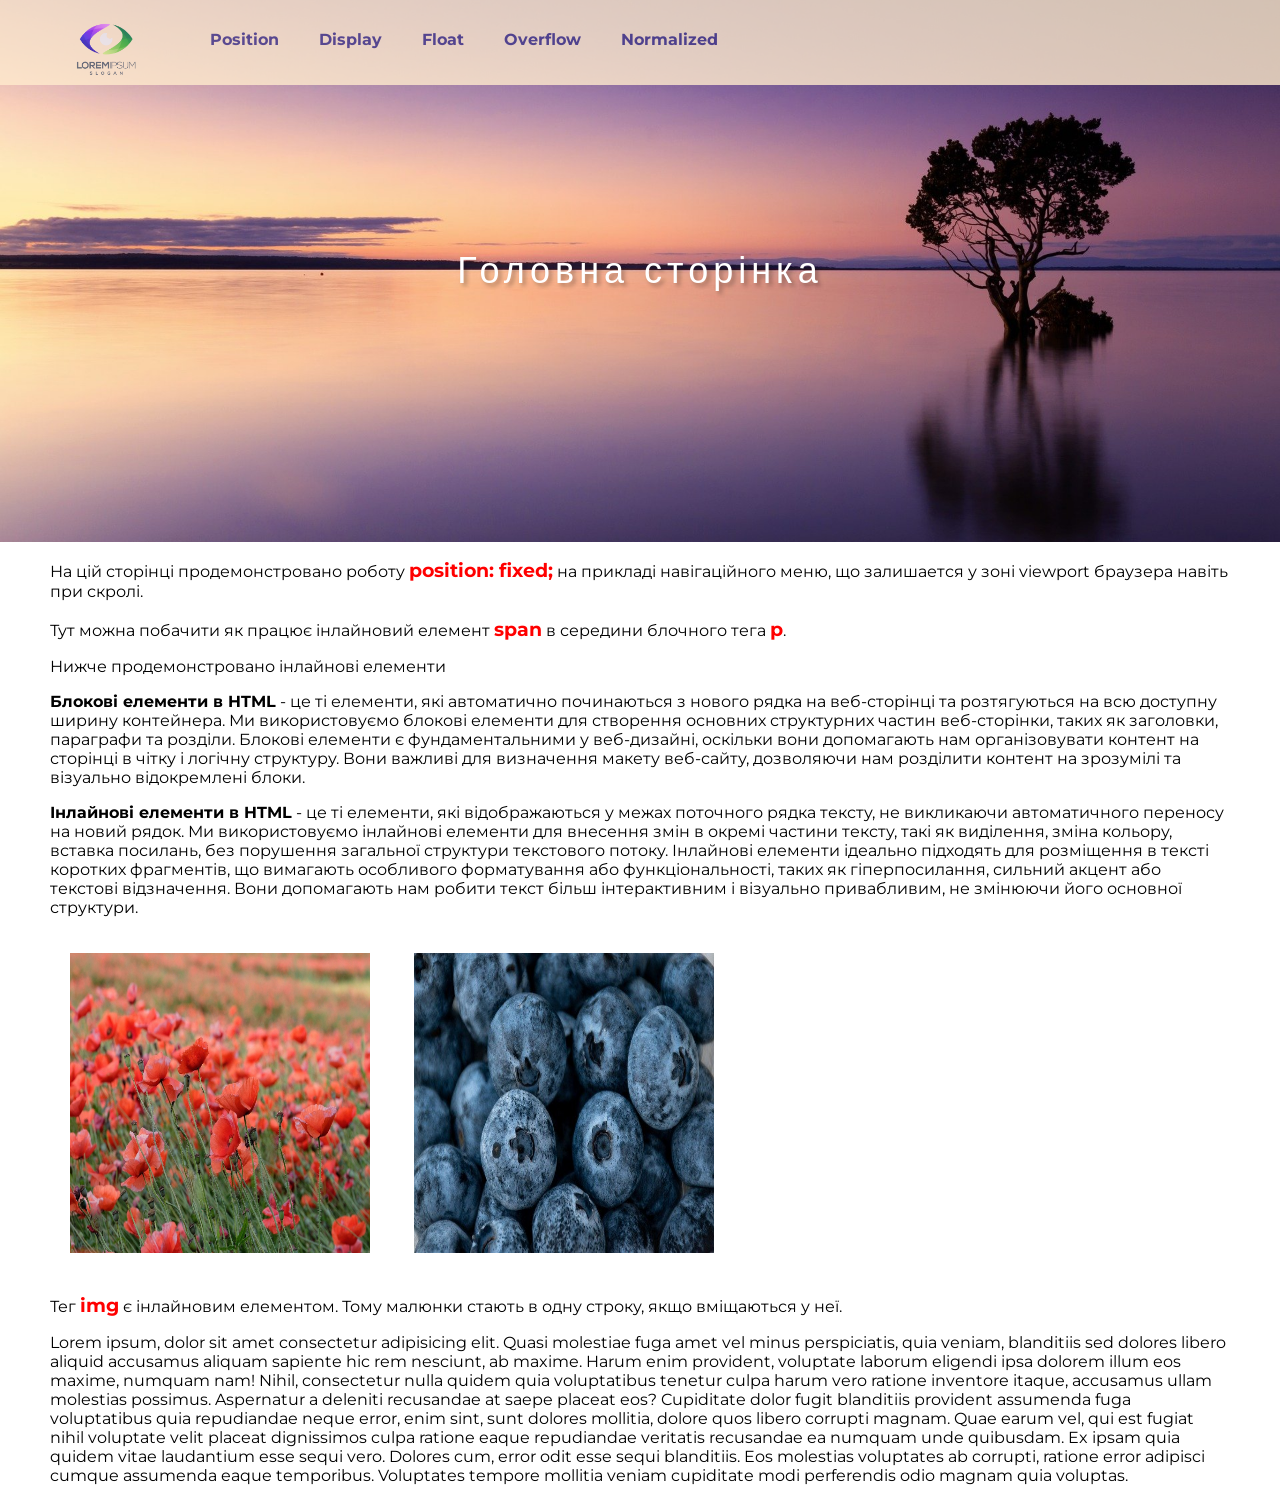
<file: index.html>
<!DOCTYPE html>
<html lang="en">

<head>
    <meta charset="UTF-8">
    <meta name="viewport" content="width=device-width, initial-scale=1.0">

    <link rel="preconnect" href="https://fonts.googleapis.com">
    <link rel="preconnect" href="https://fonts.gstatic.com" crossorigin>
    <link
        href="https://fonts.googleapis.com/css2?family=Montserrat:ital,wght@0,100..900;1,100..900&family=Poppins:ital,wght@0,100;0,200;0,300;0,400;0,500;0,600;0,700;0,800;0,900;1,100;1,200;1,300;1,400;1,500;1,600;1,700;1,800;1,900&family=Roboto:ital,wght@0,100;0,300;0,400;0,500;0,700;0,900;1,100;1,300;1,400;1,500;1,700;1,900&display=swap"
        rel="stylesheet">
    <!-- <link rel="stylesheet" href="./css/reset.css"> -->
    <link rel="stylesheet" href="./css/index.css">
    <title>homework-7</title>
</head>

<body>
    <header class="container fixed-container">
        <div class="flex-container container">
            <a href="./index.html"><img src="./images/logo.png" class="logo-img" alt="logo"></a>
            <nav class="header-nav">
                <ul class="navbar">
                    <li class="navbar-item"><a href="./pages/position-page.html" class="navbar-link"
                            target="_blank">Position</a></li>
                    <li class="navbar-item"><a href="./pages/index-display.html" class="navbar-link"
                            target="_blank">Display</a></li>
                    <li class="navbar-item"><a href="./pages/float-page.html" class="navbar-link"
                            target="_blank">Float</a></li>
                    <li class="navbar-item"><a href="./pages/overflow-page.html" class="navbar-link"
                            target="_blank">Overflow</a></li>
                    <li class="navbar-item"><a href="./pages/normal-page.html" class="navbar-link"
                            target="_blank">Normalized</a></li>
                </ul>
            </nav>
        </div>
    </header>
    <section class="intro-block">
        <h1 class="intro-heading">Головна сторінка</h1>
    </section>
    <section class="container">
        <p>На цій сторінці продемонстровано роботу <span class="marked-text">position: fixed;</span> на прикладі
            навігаційного меню, що залишается у зоні viewport браузера навіть при скролі.</p>
        <p>Тут можна побачити як працює інлайновий елемент <span class="marked-text">span</span> в середини блочного
            тега <span class="marked-text">р</span>.</p>
        <p>Нижче продемонстровано інлайнові елементи </p>
        <p><strong>Блокові елементи в HTML</strong> - це ті елементи, які автоматично починаються з нового рядка на
            веб-сторінці
            та розтягуються на всю доступну ширину контейнера. Ми використовуємо блокові елементи для створення основних
            структурних частин веб-сторінки, таких як заголовки, параграфи та розділи.
            Блокові елементи є фундаментальними у веб-дизайні, оскільки вони допомагають нам організовувати контент на
            сторінці в чітку і логічну структуру. Вони важливі для визначення макету веб-сайту, дозволяючи нам розділити
            контент на зрозумілі та візуально відокремлені блоки.</p>
        <p><strong>Інлайнові елементи в HTML</strong> - це ті елементи, які відображаються у межах поточного рядка
            тексту, не
            викликаючи автоматичного переносу на новий рядок. Ми використовуємо інлайнові елементи для внесення змін в
            окремі частини тексту, такі як виділення, зміна кольору, вставка посилань, без порушення загальної структури
            текстового потоку.
            Інлайнові елементи ідеально підходять для розміщення в тексті коротких фрагментів, що вимагають особливого
            форматування або функціональності, таких як гіперпосилання, сильний акцент або текстові відзначення. Вони
            допомагають нам робити текст більш інтерактивним і візуально привабливим, не змінюючи його основної
            структури.</p>
        <img class="small-img" src="./images/10.jpg" alt="red flowers">
        <img class="small-img" src="./images/blueberries.jpg" alt="blueberries">
        <p>Тег <span class="marked-text">img</span> є інлайновим елементом. Тому малюнки стають в одну строку, якщо
            вміщаються у неї.</p>
        <p>Lorem ipsum, dolor sit amet consectetur adipisicing elit. Quasi molestiae fuga amet vel minus perspiciatis,
            quia veniam, blanditiis sed dolores libero aliquid accusamus aliquam sapiente hic rem nesciunt, ab maxime.
            Harum enim provident, voluptate laborum eligendi ipsa dolorem illum eos maxime, numquam nam! Nihil,
            consectetur nulla quidem quia voluptatibus tenetur culpa harum vero ratione inventore itaque, accusamus
            ullam molestias possimus.
            Aspernatur a deleniti recusandae at saepe placeat eos? Cupiditate dolor fugit blanditiis provident assumenda
            fuga voluptatibus quia repudiandae neque error, enim sint, sunt dolores mollitia, dolore quos libero
            corrupti magnam.
            Quae earum vel, qui est fugiat nihil voluptate velit placeat dignissimos culpa ratione eaque repudiandae
            veritatis recusandae ea numquam unde quibusdam. Ex ipsam quia quidem vitae laudantium esse sequi vero.
            Dolores cum, error odit esse sequi blanditiis. Eos molestias voluptates ab corrupti, ratione error adipisci
            cumque assumenda eaque temporibus. Voluptates tempore mollitia veniam cupiditate modi perferendis odio
            magnam quia voluptas.</p>
    </section>
</body>

</html>
</file>
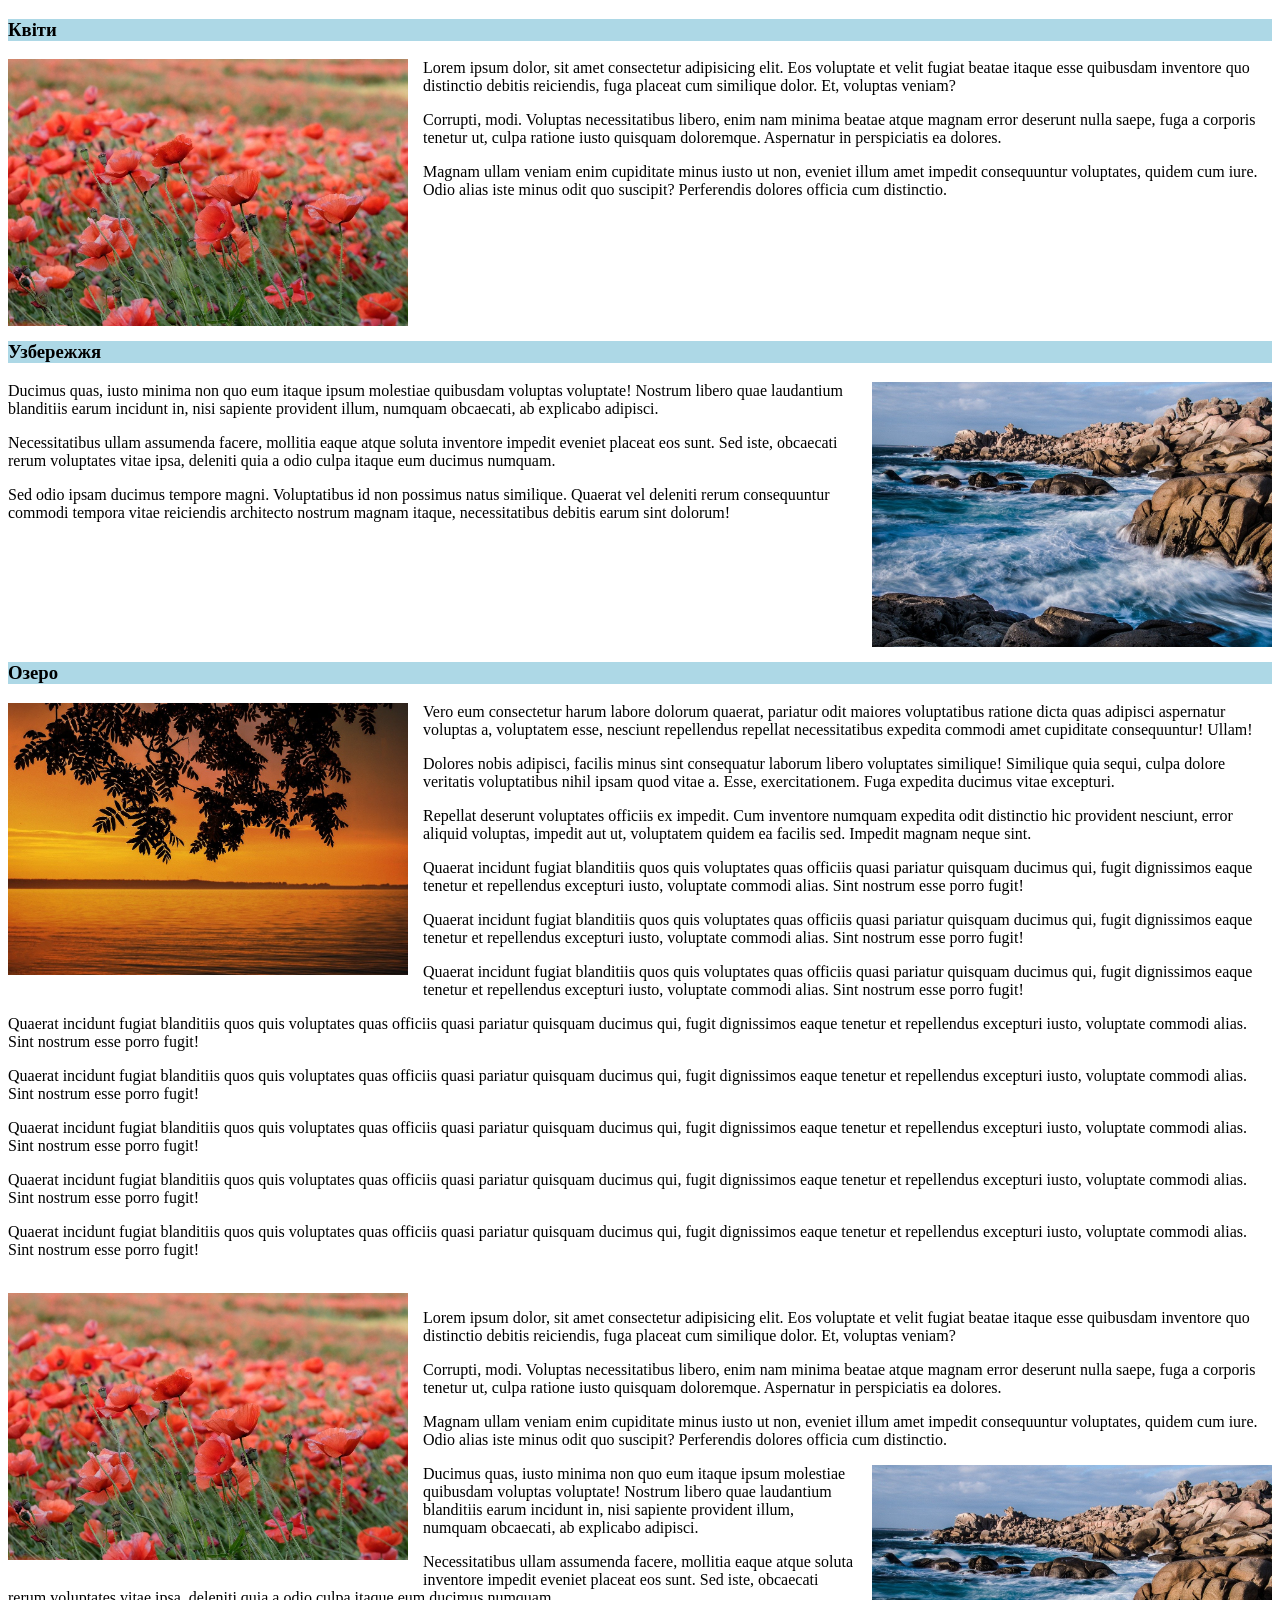
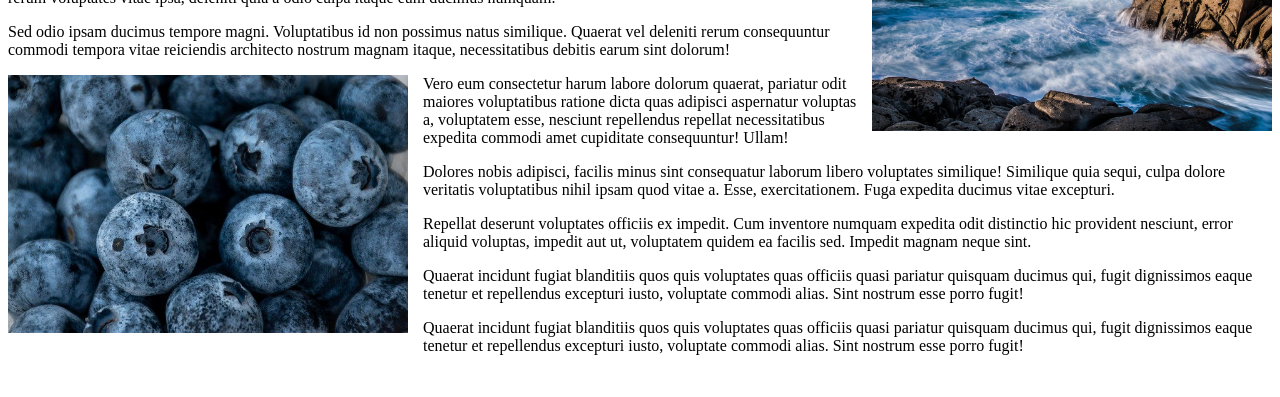
<file: pages/float-page.html>
<!DOCTYPE html>
<html lang="en">

<head>
    <meta charset="UTF-8">
    <meta http-equiv="X-UA-Compatible" content="IE=edge">
    <meta name="viewport" content="width=device-width, initial-scale=1.0">
    <link rel="stylesheet" href="../css/float-styles.css">
    <title>How are floats work</title>
</head>

<body>
    <h3>Квіти</h3>
    <div>
        <img src="../images/10.jpg" class="picture fl" alt="red flowers">
    </div>
    <p>Lorem ipsum dolor, sit amet consectetur adipisicing elit. Eos voluptate et velit fugiat beatae itaque esse
        quibusdam inventore quo distinctio debitis reiciendis, fuga placeat cum similique dolor. Et, voluptas veniam?
    </p>
    <p>Corrupti, modi. Voluptas necessitatibus libero, enim nam minima beatae atque magnam error deserunt nulla saepe,
        fuga a corporis tenetur ut, culpa ratione iusto quisquam doloremque. Aspernatur in perspiciatis ea dolores.</p>
    <p>Magnam ullam veniam enim cupiditate minus iusto ut non, eveniet illum amet impedit consequuntur
        voluptates,
        quidem cum iure. Odio alias iste minus odit quo suscipit? Perferendis dolores officia cum distinctio.</p>

    <div>
        <h3 class="clear">Узбережжя</h3>
        <img src="../images/11.jpg" class="picture fr" alt="west coast">
    </div>
    <p>Ducimus quas, iusto minima non quo eum itaque ipsum molestiae quibusdam voluptas voluptate! Nostrum libero quae
        laudantium blanditiis earum incidunt in, nisi sapiente provident illum, numquam obcaecati, ab explicabo
        adipisci.</p>
    <p>Necessitatibus ullam assumenda facere, mollitia eaque atque soluta inventore impedit eveniet placeat eos sunt.
        Sed iste, obcaecati rerum voluptates vitae ipsa, deleniti quia a odio culpa itaque eum ducimus numquam.</p>
    <p>Sed odio ipsam ducimus tempore magni. Voluptatibus id non possimus natus similique. Quaerat vel
        deleniti
        rerum
        consequuntur commodi tempora vitae reiciendis architecto nostrum magnam itaque, necessitatibus debitis earum
        sint dolorum!</p>
    <div>
        <h3 class="clear">Озеро</h3>
        <img src="../images/12.jpg" class="picture fl" alt="sunset">
    </div>
    <p>Vero eum consectetur harum labore dolorum quaerat, pariatur odit maiores voluptatibus ratione dicta quas adipisci
        aspernatur voluptas a, voluptatem esse, nesciunt repellendus repellat necessitatibus expedita commodi amet
        cupiditate consequuntur! Ullam!</p>
    <p>Dolores nobis adipisci, facilis minus sint consequatur laborum libero voluptates similique! Similique quia sequi,
        culpa dolore veritatis voluptatibus nihil ipsam quod vitae a. Esse, exercitationem. Fuga expedita ducimus vitae
        excepturi.</p>
    <p>Repellat deserunt voluptates officiis ex impedit. Cum inventore numquam expedita odit distinctio hic provident
        nesciunt, error aliquid voluptas, impedit aut ut, voluptatem quidem ea facilis sed. Impedit magnam neque sint.
    </p>
    <p>Quaerat incidunt fugiat blanditiis quos quis voluptates quas officiis quasi pariatur quisquam ducimus qui, fugit
        dignissimos eaque tenetur et repellendus excepturi iusto, voluptate commodi alias. Sint nostrum esse porro
        fugit!</p>
    <p>Quaerat incidunt fugiat blanditiis quos quis voluptates quas officiis quasi pariatur quisquam ducimus qui, fugit
        dignissimos eaque tenetur et repellendus excepturi iusto, voluptate commodi alias. Sint nostrum esse porro
        fugit!</p>
    <p>Quaerat incidunt fugiat blanditiis quos quis voluptates quas officiis quasi pariatur quisquam ducimus qui, fugit
        dignissimos eaque tenetur et repellendus excepturi iusto, voluptate commodi alias. Sint nostrum esse porro
        fugit!</p>
    <p>Quaerat incidunt fugiat blanditiis quos quis voluptates quas officiis quasi pariatur quisquam ducimus qui, fugit
        dignissimos eaque tenetur et repellendus excepturi iusto, voluptate commodi alias. Sint nostrum esse porro
        fugit!</p>
    <p>Quaerat incidunt fugiat blanditiis quos quis voluptates quas officiis quasi pariatur quisquam ducimus qui, fugit
        dignissimos eaque tenetur et repellendus excepturi iusto, voluptate commodi alias. Sint nostrum esse porro
        fugit!</p>
    <p>Quaerat incidunt fugiat blanditiis quos quis voluptates quas officiis quasi pariatur quisquam ducimus qui, fugit
        dignissimos eaque tenetur et repellendus excepturi iusto, voluptate commodi alias. Sint nostrum esse porro
        fugit!</p>
    <p>Quaerat incidunt fugiat blanditiis quos quis voluptates quas officiis quasi pariatur quisquam ducimus qui, fugit
        dignissimos eaque tenetur et repellendus excepturi iusto, voluptate commodi alias. Sint nostrum esse porro
        fugit!</p>
    <p>Quaerat incidunt fugiat blanditiis quos quis voluptates quas officiis quasi pariatur quisquam ducimus qui, fugit
        dignissimos eaque tenetur et repellendus excepturi iusto, voluptate commodi alias. Sint nostrum esse porro
        fugit!</p>
    <br>
    <div>
        <img src="../images/10.jpg" class="picture fl" alt="red flowers">
    </div>
    <p>Lorem ipsum dolor, sit amet consectetur adipisicing elit. Eos voluptate et velit fugiat beatae itaque esse
        quibusdam inventore quo distinctio debitis reiciendis, fuga placeat cum similique dolor. Et, voluptas veniam?
    </p>
    <p>Corrupti, modi. Voluptas necessitatibus libero, enim nam minima beatae atque magnam error deserunt nulla saepe,
        fuga a corporis tenetur ut, culpa ratione iusto quisquam doloremque. Aspernatur in perspiciatis ea dolores.</p>
    <p>Magnam ullam veniam enim cupiditate minus iusto ut non, eveniet illum amet impedit consequuntur voluptates,
        quidem cum iure. Odio alias iste minus odit quo suscipit? Perferendis dolores officia cum distinctio.</p>
    <div>
        <img src="../images/11.jpg" class="picture fr" alt="west coast">
    </div>
    <p>Ducimus quas, iusto minima non quo eum itaque ipsum molestiae quibusdam voluptas voluptate! Nostrum libero quae
        laudantium blanditiis earum incidunt in, nisi sapiente provident illum, numquam obcaecati, ab explicabo
        adipisci.</p>
    <p>Necessitatibus ullam assumenda facere, mollitia eaque atque soluta inventore impedit eveniet placeat eos sunt.
        Sed iste, obcaecati rerum voluptates vitae ipsa, deleniti quia a odio culpa itaque eum ducimus numquam.</p>
    <p>Sed odio ipsam ducimus tempore magni. Voluptatibus id non possimus natus similique. Quaerat vel deleniti rerum
        consequuntur commodi tempora vitae reiciendis architecto nostrum magnam itaque, necessitatibus debitis earum
        sint dolorum!</p>
    <div>
        <img src="../images/blueberries.jpg" class="picture fl" alt="blueberries">
    </div>
    <p>Vero eum consectetur harum labore dolorum quaerat, pariatur odit maiores voluptatibus ratione dicta quas adipisci
        aspernatur voluptas a, voluptatem esse, nesciunt repellendus repellat necessitatibus expedita commodi amet
        cupiditate consequuntur! Ullam!</p>
    <p>Dolores nobis adipisci, facilis minus sint consequatur laborum libero voluptates similique! Similique quia sequi,
        culpa dolore veritatis voluptatibus nihil ipsam quod vitae a. Esse, exercitationem. Fuga expedita ducimus vitae
        excepturi.</p>
    <p>Repellat deserunt voluptates officiis ex impedit. Cum inventore numquam expedita odit distinctio hic provident
        nesciunt, error aliquid voluptas, impedit aut ut, voluptatem quidem ea facilis sed. Impedit magnam neque sint.
    </p>
    <p>Quaerat incidunt fugiat blanditiis quos quis voluptates quas officiis quasi pariatur quisquam ducimus qui, fugit
        dignissimos eaque tenetur et repellendus excepturi iusto, voluptate commodi alias. Sint nostrum esse porro
        fugit!</p>
    <p>Quaerat incidunt fugiat blanditiis quos quis voluptates quas officiis quasi pariatur quisquam ducimus qui, fugit
        dignissimos eaque tenetur et repellendus excepturi iusto, voluptate commodi alias. Sint nostrum esse porro
        fugit!</p>
    <br>
</body>

</html>
</file>
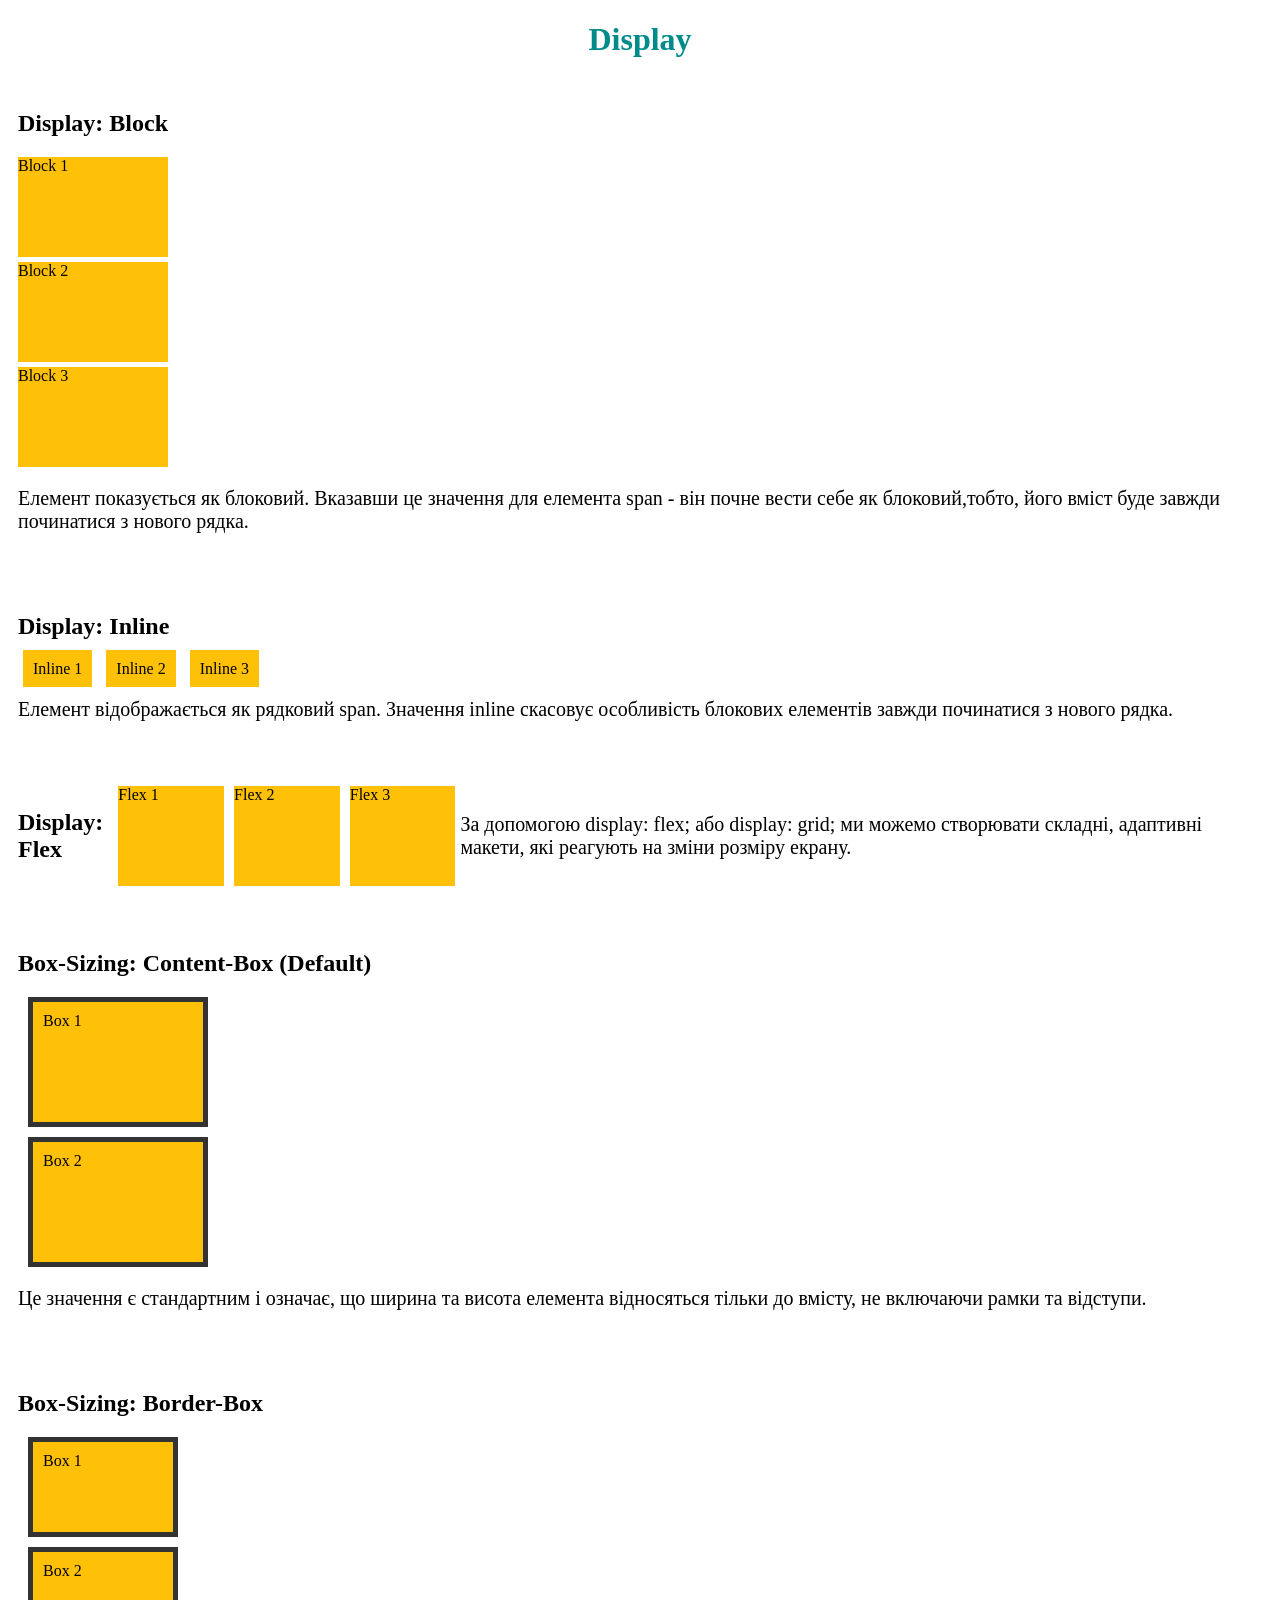
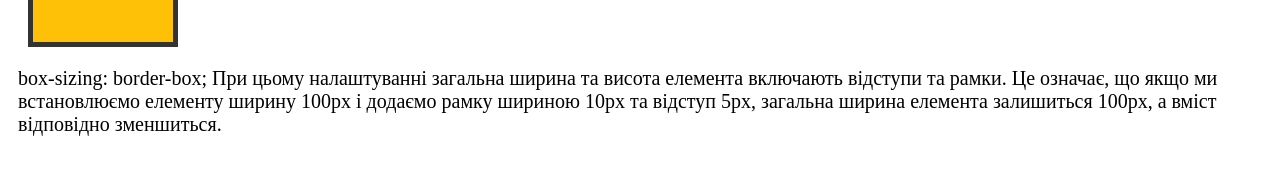
<file: pages/index-display.html>
<!DOCTYPE html>
<html lang="en">

<head>
    <meta charset="UTF-8">
    <meta name="viewport" content="width=device-width, initial-scale=1.0">
    <title>CSS Display</title>
    <link rel="stylesheet" href="../css/style-display.css">
</head>

<body>
    <h1>Display</h1>
    <div class="container block-container">
        <h2>Display: Block</h2>
        <div>Block 1</div>
        <div>Block 2</div>
        <div>Block 3</div>
        <p>Елемент показується як блоковий. Вказавши це значення для елемента span - він почне вести себе як
            блоковий,тобто, його вміст буде завжди починатися з нового рядка.</p>
    </div>

    <div class="container inline-container">
        <h2>Display: Inline</h2>
        <div>Inline 1</div>
        <div>Inline 2</div>
        <div>Inline 3</div>
        <p>Елемент відображається як рядковий span. Значення inline скасовує особливість блокових елементів завжди
            починатися з нового рядка.</p>
    </div>

    <div class="container flex-container">
        <h2>Display: Flex</h2>
        <div>Flex 1</div>
        <div>Flex 2</div>
        <div>Flex 3</div>
        <p>За допомогою display: flex; або display: grid; ми можемо створювати складні, адаптивні макети, які реагують
            на зміни розміру екрану.</p>
    </div>

    <div class="container box-sizing-container content-box">
        <h2>Box-Sizing: Content-Box (Default)</h2>
        <div>Box 1</div>
        <div>Box 2</div>
        <p>Це значення є стандартним і означає, що ширина та висота елемента відносяться тільки до вмісту, не включаючи
            рамки та відступи. </p>
    </div>

    <div class="container box-sizing-container border-box">
        <h2>Box-Sizing: Border-Box</h2>
        <div>Box 1</div>
        <div>Box 2</div>
        <p>box-sizing: border-box; При цьому налаштуванні загальна ширина та висота елемента включають відступи та
            рамки. Це означає, що якщо ми встановлюємо елементу ширину 100px і додаємо рамку шириною 10px та відступ
            5px, загальна ширина елемента залишиться 100px, а вміст відповідно зменшиться.</p>
    </div>
</body>

</html>
</file>
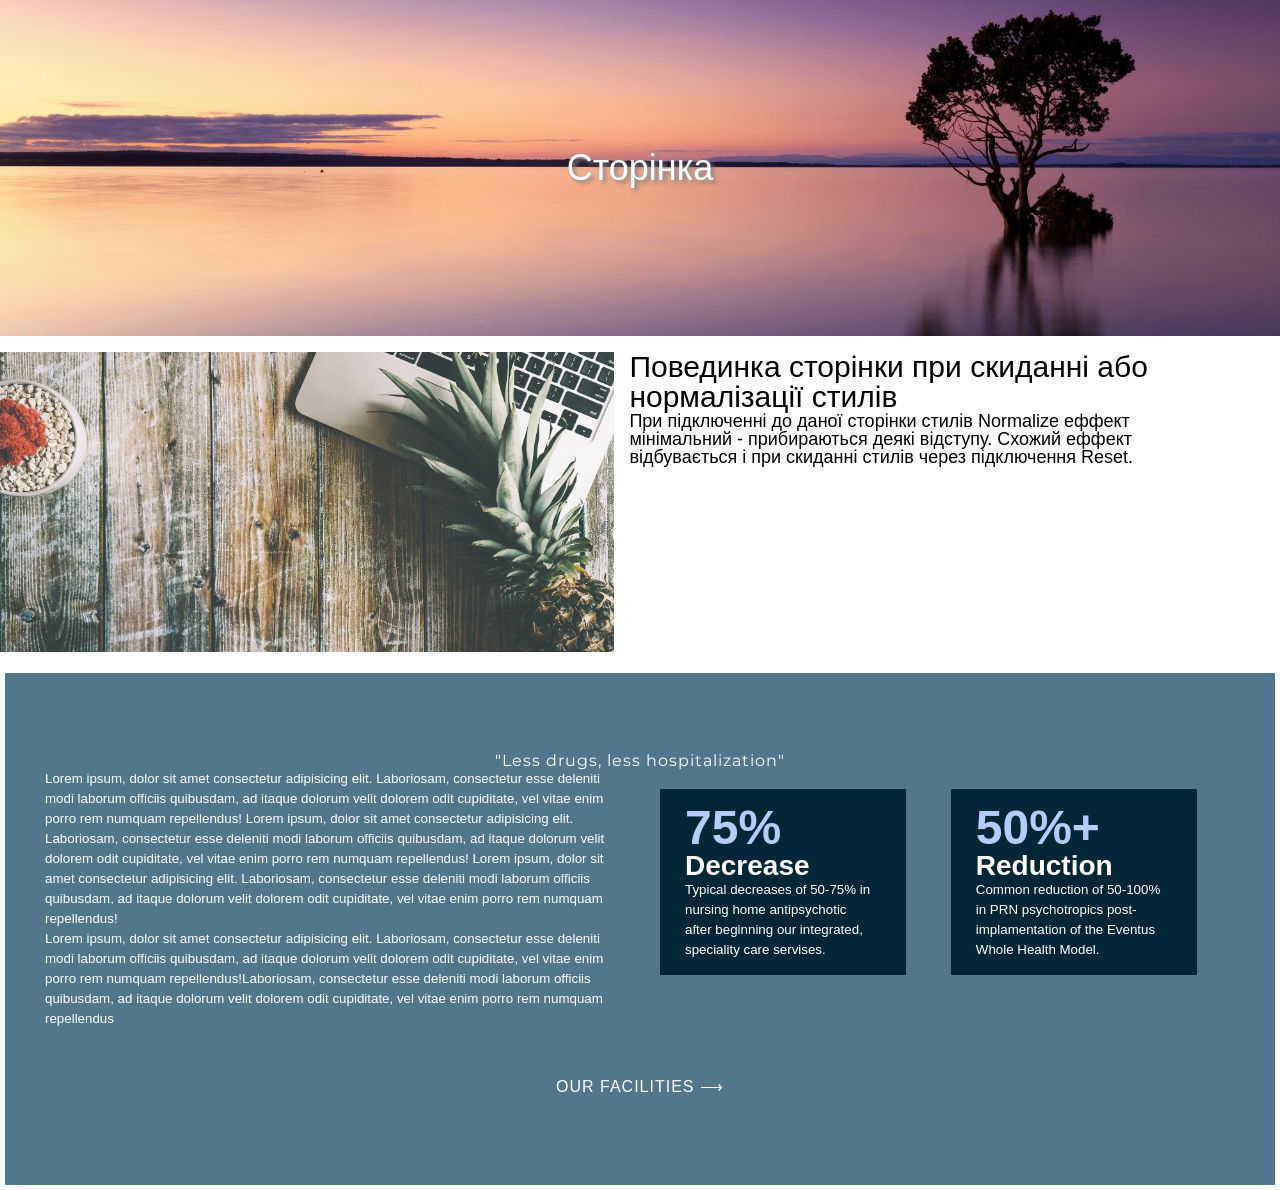
<file: pages/normal-page.html>
<!DOCTYPE html>
<html lang="en">

<head>
    <meta charset="UTF-8">
    <meta http-equiv="X-UA-Compatible" content="IE=edge">
    <meta name="viewport" content="width=device-width, initial-scale=1.0">
    <link rel="preconnect" href="https://fonts.googleapis.com">
    <link rel="preconnect" href="https://fonts.gstatic.com" crossorigin>
    <link href="https://fonts.googleapis.com/css2?family=Montserrat:wght@100;200;400;700;900&display=swap"
        rel="stylesheet">
    <!-- <link rel="stylesheet" href="../css/normalize.css"> -->
    <link rel="stylesheet" href="../css/reset.css">
    <link rel="stylesheet" href="../css/normal-styles.css">
    <title>normalize page</title>
</head>

<body>
    <section class="intro-block">
        <h1 class="intro-heading">Сторінка</h1>
    </section>
    <br>
    <section class="column-block clearfix">
        <div class="column column-left">
        </div>
        <div class="column column-right">
            <h2 class="column-heading">Повединка сторінки при скиданні або нормалізації стилів</h2>
            <p class="column-text">При підключенні до даної сторінки стилів Normalize еффект мінімальний - прибираються
                деякі відступу.
                Схожий еффект відбувається і при скиданні стилів через підключення Reset.</p>
        </div>
    </section>
    <br>
    <!-- 3rd block -->
    <section class="medicine-block">
        <h2 class="medicine-heading">"Less drugs, less hospitalization"</h2>
        <div class="medicine-row clearfix">
            <div class="medicine-column">
                <p class="medicine-column-text">
                    Lorem ipsum, dolor sit amet consectetur adipisicing elit. Laboriosam, consectetur esse deleniti modi
                    laborum officiis quibusdam, ad itaque dolorum velit dolorem odit cupiditate, vel vitae enim porro
                    rem numquam repellendus! Lorem ipsum, dolor sit amet consectetur adipisicing elit. Laboriosam,
                    consectetur esse deleniti modi laborum officiis quibusdam, ad itaque dolorum velit dolorem odit
                    cupiditate, vel vitae enim porro rem numquam repellendus! Lorem ipsum, dolor sit amet consectetur
                    adipisicing elit. Laboriosam, consectetur esse deleniti modi laborum officiis quibusdam, ad itaque
                    dolorum velit dolorem odit cupiditate, vel vitae enim porro rem numquam repellendus!</p>
                <p class="medicine-column-text">
                    Lorem ipsum, dolor sit amet consectetur adipisicing elit. Laboriosam, consectetur esse deleniti modi
                    laborum officiis quibusdam, ad itaque dolorum velit dolorem odit cupiditate, vel vitae enim porro
                    rem numquam repellendus!Laboriosam, consectetur esse deleniti modi laborum officiis quibusdam, ad
                    itaque dolorum velit dolorem odit cupiditate, vel vitae enim porro rem numquam repellendus</p>
            </div>
            <div class="medicine-column">
                <div class="medicine-card">
                    <p class="medicine-card-number">75%</p>
                    <p class="medicine-card-heading">Decrease</p>
                    <p class="medicine-column-text">Typical decreases of 50-75% in nursing home antipsychotic after
                        beginning our integrated, speciality care servises.</p>
                </div>
                <div class="medicine-card">
                    <p class="medicine-card-number">50%+</p>
                    <p class="medicine-card-heading">Reduction</p>
                    <p class="medicine-column-text">Common reduction of 50-100% in PRN psychotropics post-implamentation
                        of the Eventus Whole Health Model. </p>
                </div>
            </div>
        </div>
        <div class="medicine-link">
            <a href="">Our facilities &#10230;</a>
        </div>
    </section>
</body>

</html>
</file>
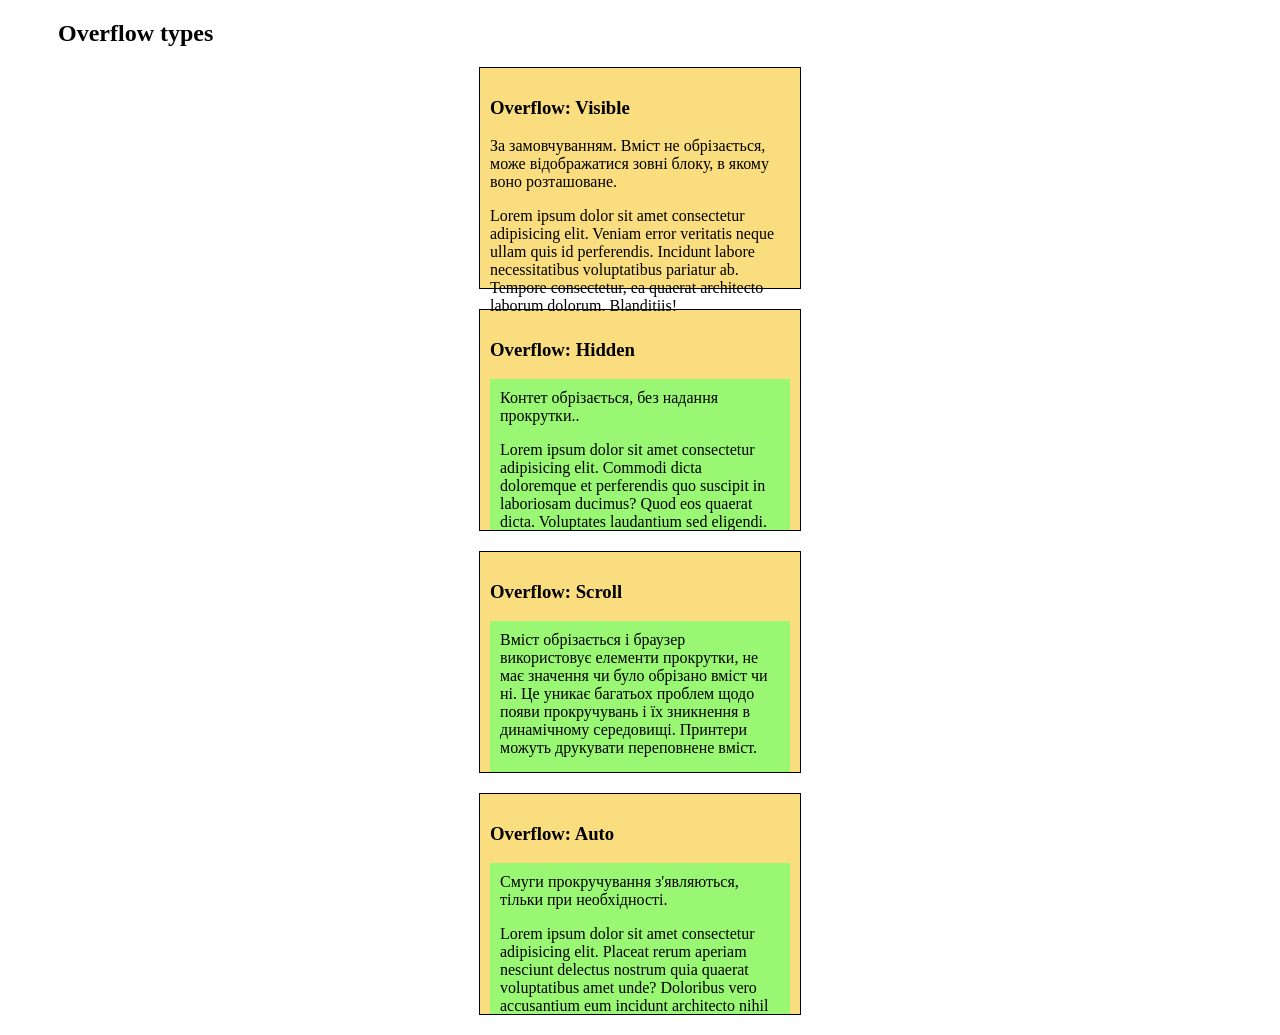
<file: pages/overflow-page.html>
<!DOCTYPE html>
<html lang="en">

<head>
    <meta charset="UTF-8">
    <meta name="viewport" content="width=device-width, initial-scale=1.0">
    <link rel="stylesheet" href="../css/overflow-styles.css">
    <title>Overflow</title>
</head>

<body>
    <section class="container">
        <h1>Overflow types</h1>
        <div class="content-container visible">
            <h3>Overflow: Visible</h3>
            <div>За замовчуванням. Вміст не обрізається, може відображатися зовні блоку, в якому воно розташоване.
                <p>Lorem ipsum dolor sit amet consectetur adipisicing elit. Veniam error veritatis neque ullam quis
                    id
                    perferendis. Incidunt labore necessitatibus voluptatibus pariatur ab. Tempore consectetur, ea
                    quaerat architecto laborum dolorum. Blanditiis!</p>
            </div>
        </div>

        <div class="content-container hidden">
            <h3>Overflow: Hidden</h3>
            <div class="content">Контет обрізається, без надання прокрутки..
                <p>Lorem ipsum dolor sit amet consectetur adipisicing elit. Commodi dicta doloremque et perferendis
                    quo
                    suscipit in laboriosam ducimus? Quod eos quaerat dicta. Voluptates laudantium sed eligendi.
                    Quibusdam ipsum quam eligendi!</p>
            </div>
        </div>
        <div class="content-container scroll">
            <h3>Overflow: Scroll</h3>
            <div class="content">Вміст обрізається і браузер використовує елементи прокрутки, не має значення чи
                було
                обрізано вміст чи ні. Це уникає багатьох проблем щодо появи прокручувань і їх зникнення в
                динамічному
                середовищі. Принтери можуть друкувати переповнене вміст.
                <p>Lorem ipsum dolor sit amet consectetur
                    adipisicing elit. Esse vero sed blanditiis consequuntur soluta, corporis repudiandae, est quo,
                    ullam
                    mollitia minus. Vitae optio fugiat eos nam laboriosam officia totam dolor?</p>
            </div>
        </div>
        <div class="content-container auto">
            <h3>Overflow: Auto</h3>
            <div class="content">Смуги прокручування з'являються, тільки при необхідності.
                <p>Lorem ipsum dolor sit amet consectetur adipisicing elit. Placeat rerum aperiam nesciunt delectus
                    nostrum quia quaerat voluptatibus amet unde? Doloribus vero accusantium eum incidunt architecto
                    nihil deleniti eos odio tempora.</p>
            </div>
        </div>
    </section>
</body>

</html>
</file>
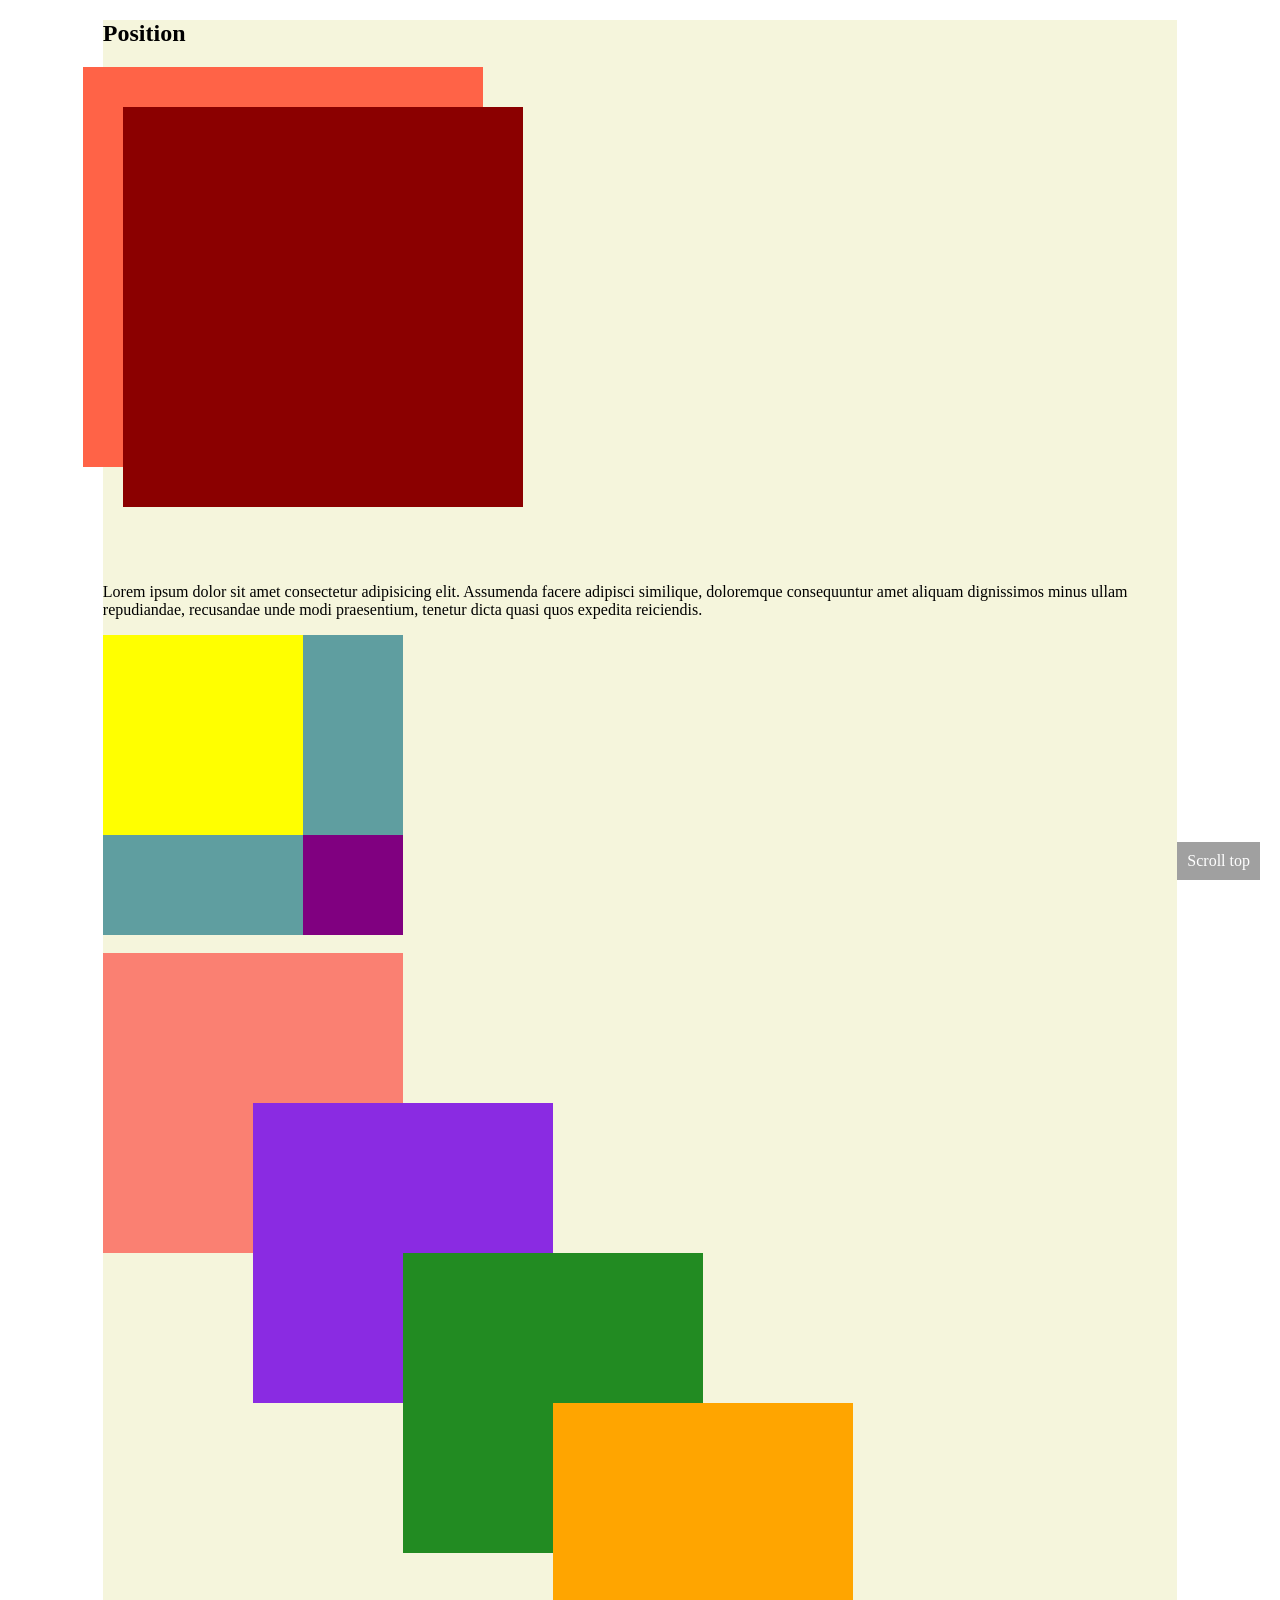
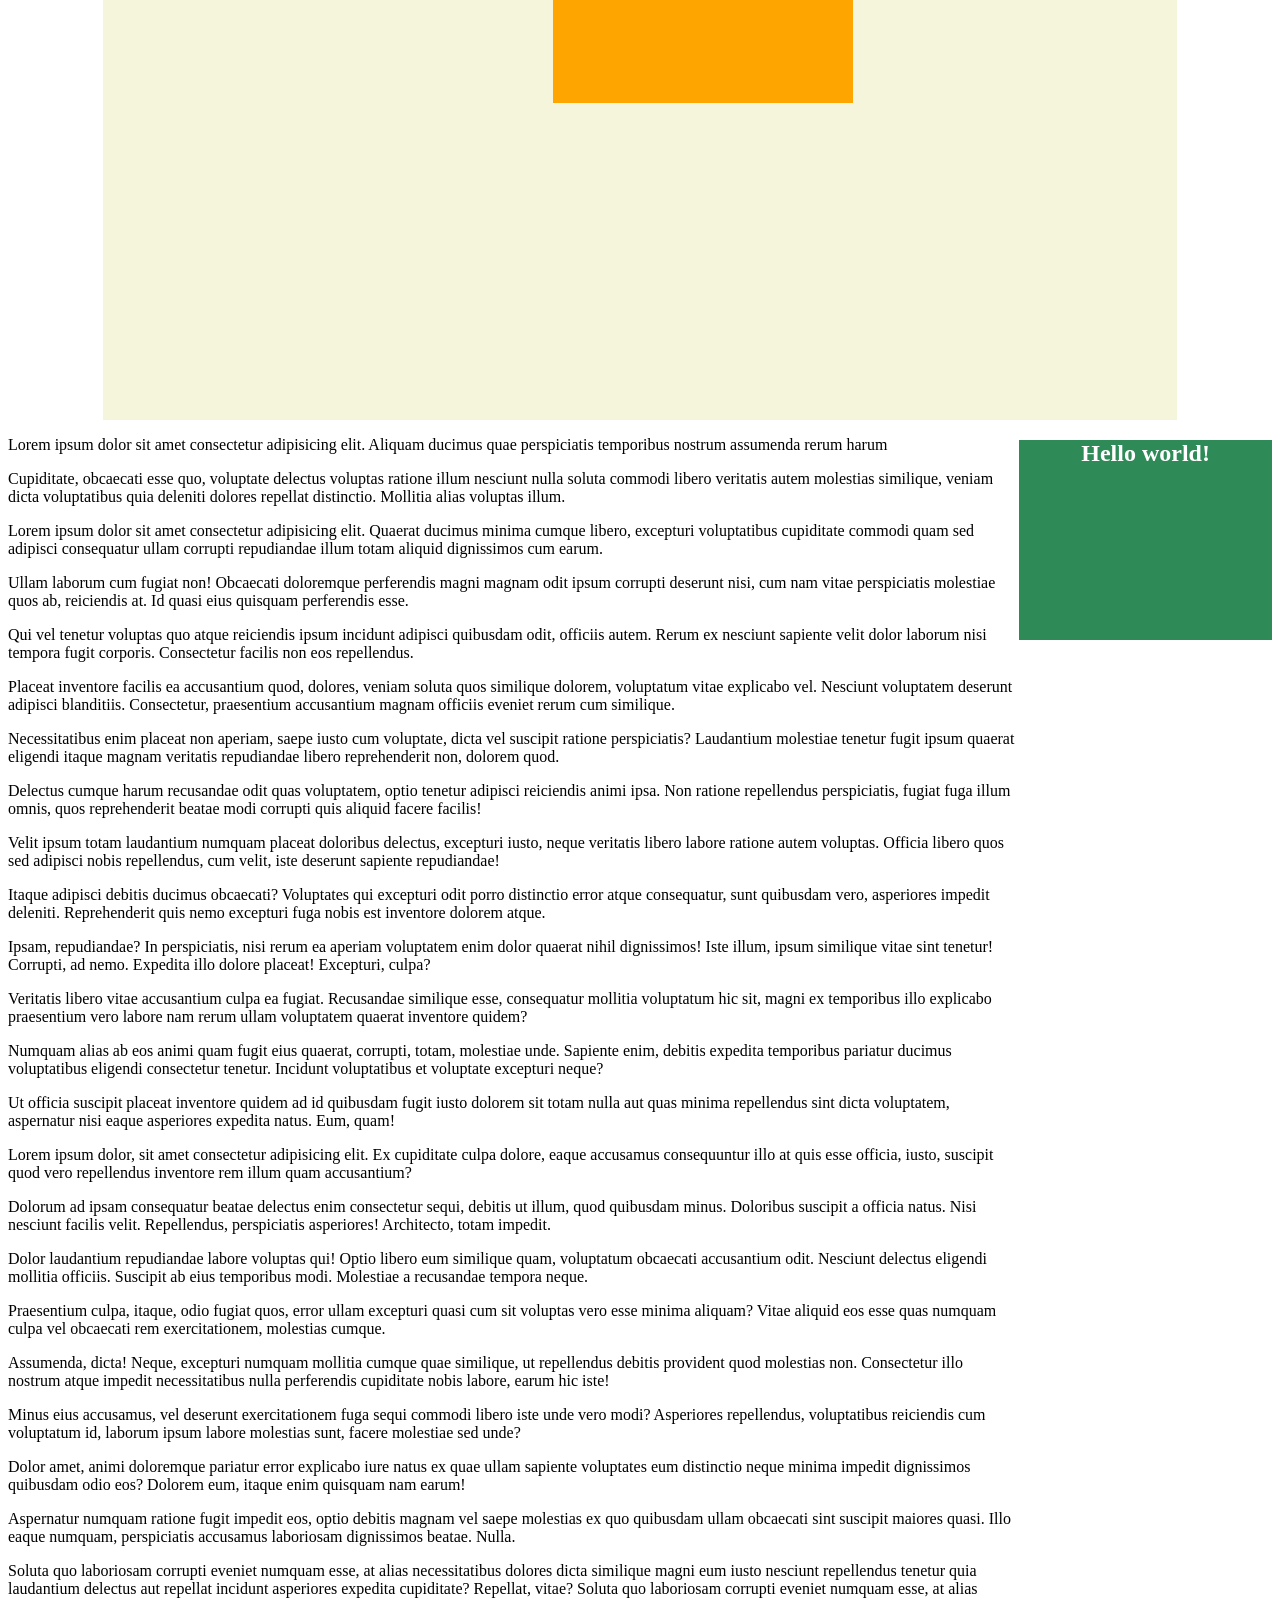
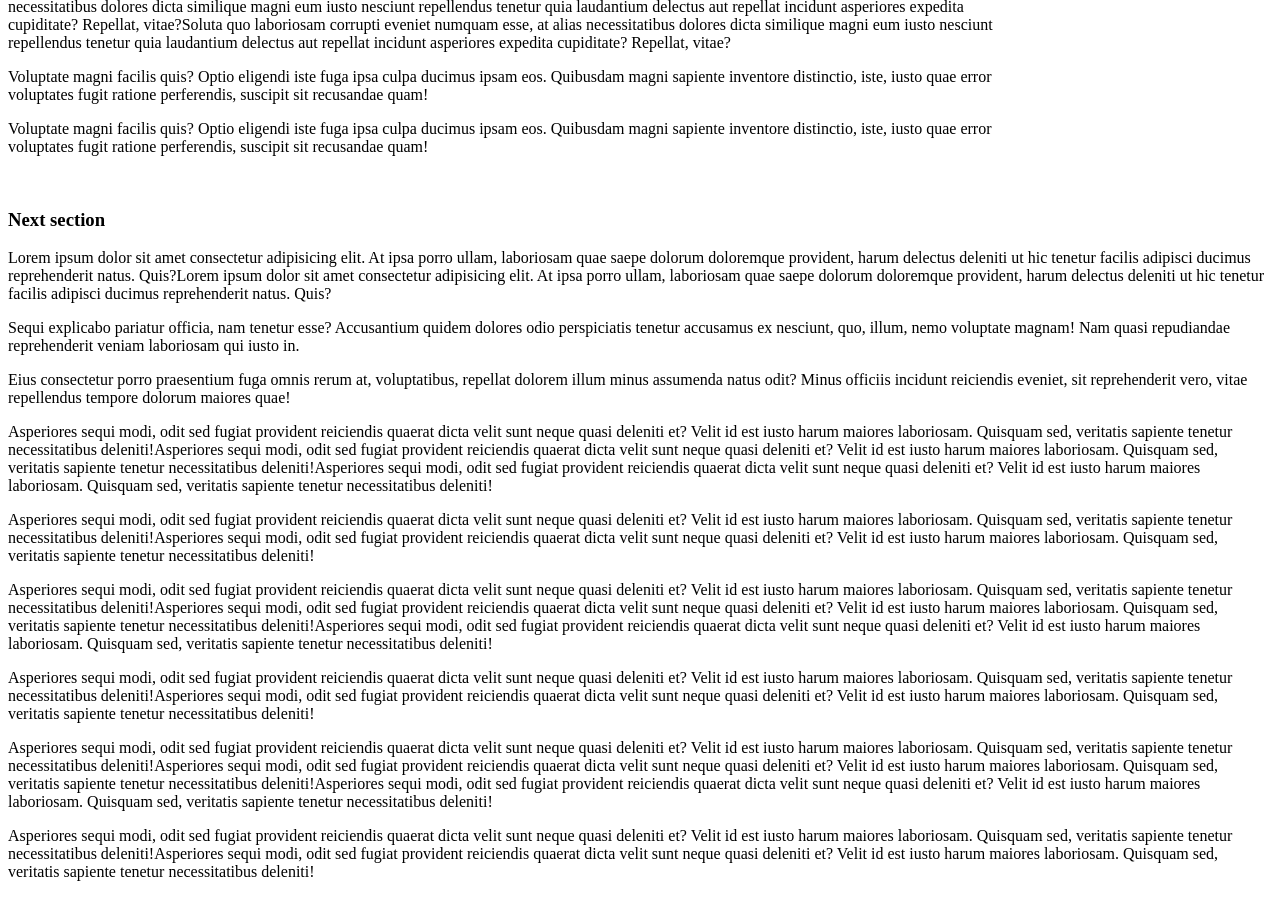
<file: pages/position-page.html>
<!DOCTYPE html>
<html lang="en">

<head>
    <meta charset="UTF-8">
    <meta http-equiv="X-UA-Compatible" content="IE=edge">
    <meta name="viewport" content="width=device-width, initial-scale=1.0">
    <link rel="stylesheet" href="../css/pos-styles.css">
    <title>Project Position</title>
</head>

<body>
    <!-- Розділ POSITION  -->
    <section class="container">
        <h2>Position</h2>
        <div class="relative">
            <div class="square"></div>
            <div class="square square2"></div>

        </div>
        <p>Lorem ipsum dolor sit amet consectetur adipisicing elit. Assumenda facere adipisci similique, doloremque
            consequuntur amet aliquam dignissimos minus ullam repudiandae, recusandae unde modi praesentium, tenetur
            dicta quasi quos expedita reiciendis.</p>
        <div class="cont1">
            <div class="cont2">
                <div class="cont3"></div>
            </div>
        </div>
        <a href="#" class="scroll-top">Scroll top</a>
        <br>
        <div class="task2">
            <div class="task2-item">
                <div class="task2-item color-violet">
                    <div class="task2-item color-green">
                        <div class="task2-item color-orange">
                        </div>
                    </div>
                </div>
            </div>
        </div>
    </section>
    <!-- Розділ Sticky POSITION  -->
    <section class="container-sticky">
        <section>
            <div class="clearfix">
                <div class="left-col">
                    <p>Lorem ipsum dolor sit amet consectetur adipisicing elit. Aliquam ducimus quae perspiciatis
                        temporibus nostrum assumenda rerum harum
                    <p>Cupiditate, obcaecati esse quo, voluptate delectus voluptas ratione illum nesciunt nulla soluta
                        commodi libero veritatis autem molestias similique, veniam dicta voluptatibus quia deleniti
                        dolores repellat distinctio. Mollitia alias voluptas illum.</p>
                    <p>Lorem ipsum dolor sit amet consectetur adipisicing elit. Quaerat ducimus minima cumque libero,
                        excepturi voluptatibus cupiditate commodi quam sed adipisci consequatur ullam corrupti
                        repudiandae illum totam aliquid dignissimos cum earum.</p>
                    <p>Ullam laborum cum fugiat non! Obcaecati doloremque perferendis magni magnam odit ipsum corrupti
                        deserunt nisi, cum nam vitae perspiciatis molestiae quos ab, reiciendis at. Id quasi eius
                        quisquam perferendis esse.</p>
                    <p>Qui vel tenetur voluptas quo atque reiciendis ipsum incidunt adipisci quibusdam odit, officiis
                        autem. Rerum ex nesciunt sapiente velit dolor laborum nisi tempora fugit corporis. Consectetur
                        facilis non eos repellendus.</p>
                    <p>Placeat inventore facilis ea accusantium quod, dolores, veniam soluta quos similique dolorem,
                        voluptatum vitae explicabo vel. Nesciunt voluptatem deserunt adipisci blanditiis. Consectetur,
                        praesentium accusantium magnam officiis eveniet rerum cum similique.</p>
                    <p>Necessitatibus enim placeat non aperiam, saepe iusto cum voluptate, dicta vel suscipit ratione
                        perspiciatis? Laudantium molestiae tenetur fugit ipsum quaerat eligendi itaque magnam veritatis
                        repudiandae libero reprehenderit non, dolorem quod.</p>
                    <p>Delectus cumque harum recusandae odit quas voluptatem, optio tenetur adipisci reiciendis animi
                        ipsa. Non ratione repellendus perspiciatis, fugiat fuga illum omnis, quos reprehenderit beatae
                        modi corrupti quis aliquid facere facilis!</p>
                    <p>Velit ipsum totam laudantium numquam placeat doloribus delectus, excepturi iusto, neque veritatis
                        libero labore ratione autem voluptas. Officia libero quos sed adipisci nobis repellendus, cum
                        velit, iste deserunt sapiente repudiandae!</p>
                    <p>Itaque adipisci debitis ducimus obcaecati? Voluptates qui excepturi odit porro distinctio error
                        atque consequatur, sunt quibusdam vero, asperiores impedit deleniti. Reprehenderit quis nemo
                        excepturi fuga nobis est inventore dolorem atque.</p>
                    <p>Ipsam, repudiandae? In perspiciatis, nisi rerum ea aperiam voluptatem enim dolor quaerat nihil
                        dignissimos! Iste illum, ipsum similique vitae sint tenetur! Corrupti, ad nemo. Expedita illo
                        dolore placeat! Excepturi, culpa?</p>
                    <p>Veritatis libero vitae accusantium culpa ea fugiat. Recusandae similique esse, consequatur
                        mollitia voluptatum hic sit, magni ex temporibus illo explicabo praesentium vero labore nam
                        rerum ullam voluptatem quaerat inventore quidem?</p>
                    <p>Numquam alias ab eos animi quam fugit eius quaerat, corrupti, totam, molestiae unde. Sapiente
                        enim, debitis expedita temporibus pariatur ducimus voluptatibus eligendi consectetur tenetur.
                        Incidunt voluptatibus et voluptate excepturi neque?</p>
                    <p>Ut officia suscipit placeat inventore quidem ad id quibusdam fugit iusto dolorem sit totam nulla
                        aut quas minima repellendus sint dicta voluptatem, aspernatur nisi eaque asperiores expedita
                        natus. Eum, quam!</p>
                    <p>Lorem ipsum dolor, sit amet consectetur adipisicing elit. Ex cupiditate culpa dolore, eaque
                        accusamus consequuntur illo at quis esse officia, iusto, suscipit quod vero repellendus
                        inventore rem illum quam accusantium?</p>
                    <p>Dolorum ad ipsam consequatur beatae delectus enim consectetur sequi, debitis ut illum, quod
                        quibusdam minus. Doloribus suscipit a officia natus. Nisi nesciunt facilis velit. Repellendus,
                        perspiciatis asperiores! Architecto, totam impedit.</p>
                    <p>Dolor laudantium repudiandae labore voluptas qui! Optio libero eum similique quam, voluptatum
                        obcaecati accusantium odit. Nesciunt delectus eligendi mollitia officiis. Suscipit ab eius
                        temporibus modi. Molestiae a recusandae tempora neque.</p>
                    <p>Praesentium culpa, itaque, odio fugiat quos, error ullam excepturi quasi cum sit voluptas vero
                        esse minima aliquam? Vitae aliquid eos esse quas numquam culpa vel obcaecati rem exercitationem,
                        molestias cumque.</p>
                    <p>Assumenda, dicta! Neque, excepturi numquam mollitia cumque quae similique, ut repellendus debitis
                        provident quod molestias non. Consectetur illo nostrum atque impedit necessitatibus nulla
                        perferendis cupiditate nobis labore, earum hic iste!</p>
                    <p>Minus eius accusamus, vel deserunt exercitationem fuga sequi commodi libero iste unde vero modi?
                        Asperiores repellendus, voluptatibus reiciendis cum voluptatum id, laborum ipsum labore
                        molestias sunt, facere molestiae sed unde?</p>
                    <p>Dolor amet, animi doloremque pariatur error explicabo iure natus ex quae ullam sapiente
                        voluptates eum distinctio neque minima impedit dignissimos quibusdam odio eos? Dolorem eum,
                        itaque enim quisquam nam earum!</p>
                    <p>Aspernatur numquam ratione fugit impedit eos, optio debitis magnam vel saepe molestias ex quo
                        quibusdam ullam obcaecati sint suscipit maiores quasi. Illo eaque numquam, perspiciatis
                        accusamus laboriosam dignissimos beatae. Nulla.</p>
                    <p>Soluta quo laboriosam corrupti eveniet numquam esse, at alias necessitatibus dolores dicta
                        similique magni eum iusto nesciunt repellendus tenetur quia laudantium delectus aut repellat
                        incidunt asperiores expedita cupiditate? Repellat, vitae? Soluta quo laboriosam corrupti eveniet
                        numquam esse, at alias necessitatibus dolores dicta similique magni eum iusto nesciunt
                        repellendus tenetur quia laudantium delectus aut repellat incidunt asperiores expedita
                        cupiditate? Repellat, vitae?Soluta quo laboriosam corrupti eveniet numquam esse, at alias
                        necessitatibus dolores dicta similique magni eum iusto nesciunt repellendus tenetur quia
                        laudantium delectus aut repellat incidunt asperiores expedita cupiditate? Repellat, vitae?</p>
                    <p>Voluptate magni facilis quis? Optio eligendi iste fuga ipsa culpa ducimus ipsam eos. Quibusdam
                        magni sapiente inventore distinctio, iste, iusto quae error voluptates fugit ratione
                        perferendis, suscipit sit recusandae quam!</p>
                    <p>Voluptate magni facilis quis? Optio eligendi iste fuga ipsa culpa ducimus ipsam eos. Quibusdam
                        magni sapiente inventore distinctio, iste, iusto quae error voluptates fugit ratione
                        perferendis, suscipit sit recusandae quam!</p>
                </div>
                <div class="right-col">
                    <div class="rectangle">
                        <h2 class="sticky-content">Hello world!</h2>
                    </div>
                </div>
            </div>
            <br>
        </section>
        <div class="clearfix"></div>
        <div>
            <h3>Next section</h3>
            <p>Lorem ipsum dolor sit amet consectetur adipisicing elit. At ipsa porro ullam, laboriosam quae saepe
                dolorum doloremque provident, harum delectus deleniti ut hic tenetur facilis adipisci ducimus
                reprehenderit natus. Quis?Lorem ipsum dolor sit amet consectetur adipisicing elit. At ipsa porro ullam,
                laboriosam quae saepe dolorum doloremque provident, harum delectus deleniti ut hic tenetur facilis
                adipisci ducimus reprehenderit natus. Quis?</p>
            <p>Sequi explicabo pariatur officia, nam tenetur esse? Accusantium quidem dolores odio perspiciatis tenetur
                accusamus ex nesciunt, quo, illum, nemo voluptate magnam! Nam quasi repudiandae reprehenderit veniam
                laboriosam qui iusto in.</p>
            <p>Eius consectetur porro praesentium fuga omnis rerum at, voluptatibus, repellat dolorem illum minus
                assumenda natus odit? Minus officiis incidunt reiciendis eveniet, sit reprehenderit vero, vitae
                repellendus tempore dolorum maiores quae!</p>
            <p>Asperiores sequi modi, odit sed fugiat provident reiciendis quaerat dicta velit sunt neque quasi deleniti
                et? Velit id est iusto harum maiores laboriosam. Quisquam sed, veritatis sapiente tenetur necessitatibus
                deleniti!Asperiores sequi modi, odit sed fugiat provident reiciendis quaerat dicta velit sunt neque
                quasi deleniti et? Velit id est iusto harum maiores laboriosam. Quisquam sed, veritatis sapiente tenetur
                necessitatibus deleniti!Asperiores sequi modi, odit sed fugiat provident reiciendis quaerat dicta velit
                sunt neque quasi deleniti et? Velit id est iusto harum maiores laboriosam. Quisquam sed, veritatis
                sapiente tenetur necessitatibus deleniti!</p>
            <p>Asperiores sequi modi, odit sed fugiat provident reiciendis quaerat dicta velit sunt neque quasi deleniti
                et? Velit id est iusto harum maiores laboriosam. Quisquam sed, veritatis sapiente tenetur necessitatibus
                deleniti!Asperiores sequi modi, odit sed fugiat provident reiciendis quaerat dicta velit sunt neque
                quasi deleniti et? Velit id est iusto harum maiores laboriosam. Quisquam sed, veritatis sapiente tenetur
                necessitatibus deleniti!</p>
            <p>Asperiores sequi modi, odit sed fugiat provident reiciendis quaerat dicta velit sunt neque quasi deleniti
                et? Velit id est iusto harum maiores laboriosam. Quisquam sed, veritatis sapiente tenetur necessitatibus
                deleniti!Asperiores sequi modi, odit sed fugiat provident reiciendis quaerat dicta velit sunt neque
                quasi deleniti et? Velit id est iusto harum maiores laboriosam. Quisquam sed, veritatis sapiente tenetur
                necessitatibus deleniti!Asperiores sequi modi, odit sed fugiat provident reiciendis quaerat dicta velit
                sunt neque quasi deleniti et? Velit id est iusto harum maiores laboriosam. Quisquam sed, veritatis
                sapiente tenetur necessitatibus deleniti!</p>
            <p>Asperiores sequi modi, odit sed fugiat provident reiciendis quaerat dicta velit sunt neque quasi deleniti
                et? Velit id est iusto harum maiores laboriosam. Quisquam sed, veritatis sapiente tenetur necessitatibus
                deleniti!Asperiores sequi modi, odit sed fugiat provident reiciendis quaerat dicta velit sunt neque
                quasi deleniti et? Velit id est iusto harum maiores laboriosam. Quisquam sed, veritatis sapiente tenetur
                necessitatibus deleniti!</p>
            <p>Asperiores sequi modi, odit sed fugiat provident reiciendis quaerat dicta velit sunt neque quasi deleniti
                et? Velit id est iusto harum maiores laboriosam. Quisquam sed, veritatis sapiente tenetur necessitatibus
                deleniti!Asperiores sequi modi, odit sed fugiat provident reiciendis quaerat dicta velit sunt neque
                quasi deleniti et? Velit id est iusto harum maiores laboriosam. Quisquam sed, veritatis sapiente tenetur
                necessitatibus deleniti!Asperiores sequi modi, odit sed fugiat provident reiciendis quaerat dicta velit
                sunt neque quasi deleniti et? Velit id est iusto harum maiores laboriosam. Quisquam sed, veritatis
                sapiente tenetur necessitatibus deleniti!</p>
            <p>Asperiores sequi modi, odit sed fugiat provident reiciendis quaerat dicta velit sunt neque quasi deleniti
                et? Velit id est iusto harum maiores laboriosam. Quisquam sed, veritatis sapiente tenetur necessitatibus
                deleniti!Asperiores sequi modi, odit sed fugiat provident reiciendis quaerat dicta velit sunt neque
                quasi deleniti et? Velit id est iusto harum maiores laboriosam. Quisquam sed, veritatis sapiente tenetur
                necessitatibus deleniti!</p>
        </div>
    </section>
</body>

</html>
</file>
<file: css/index.css>
.clearfix::before, .clearfix:after {
    content: "";
    display: table;
    clear: both;
}

body {
    font-family: "Montserrat", serif;
    margin: 0;
    padding: 0;
}

.container {
    width: min(100% - 100px, 1340px);
    margin-inline: auto;
}

.fixed-container {
    position: fixed;
    height: 85px;
    width: 100%;
    background-color: blanchedalmond;
    opacity: 0.8;
}

.flex-container {
    display: flex;
    flex-wrap: wrap;
}

.header-nav {
    margin: 20px 0;
    display: flex;
    flex-direction: row;
}

.logo-img {
    width: 70px;
    margin: 20px 50px 20px 20px;
}

.navbar {
    display: flex;
    list-style: none;
    padding-left: 0;
    margin: 10px 0;
}

.navbar-item {
    margin: 0 20px;
    text-decoration: none;
}

.navbar-link {
    color: darkslateblue;
    text-decoration: none;
    font-weight: 700;
}

.navbar-link:hover {
    color: orangered;
}

.intro-block {
    background-color: lightgrey;
    background-image: url(../images/sunset-background.jpg);
    padding: 250px 0;
    background-size: cover;
    background-position: center;
    /* background-repeat: no-repeat; */
}

.intro-heading {
    color: white;
    margin: 0;
    text-align: center;
    font-size: 36px;
    font-family: Arial, Helvetica, sans-serif;
    text-shadow: 3px 3px 4px rgb(0 0 0 / 30%);
    font-weight: 400;
    letter-spacing: 5px
}

.marked-text {
    color: red;
    font-weight: bold;
    font-size: 1.2rem;
}

.small-img {
    width: 300px;
    height: 300px;
    margin: 20px;
}
</file>
<file: css/float-styles.css>
h3 {
    background-color: lightblue;
}

.picture {
    max-width: 400px;
}

.fl {
    float: left;
    margin: 0 15px 15px 0;
}

.fr {
    float: right;
    margin: 0 0 15px 15px;
}

h3.clear {
    clear: both;
    /* clear: left; */
    /* clear: right; */
}
</file>
<file: css/style-display.css>
h1 {
    text-align: center;
    color: darkcyan;
}

p {
    font-size: 20px;
}

.container {
    margin-bottom: 20px;
    /* border: 1px solid #333; */
    padding: 10px;
}

/* Display: block */
.block-container div {
    display: block;
    width: 150px;
    height: 100px;
    background-color: #ffc107;
    margin: 5px 0;
}

/* Display: inline */
.inline-container div {
    display: inline;
    width: 150px;
    /* Ignored for inline elements */
    height: 100px;
    /* Ignored for inline elements */
    background-color: #ffc107;
    margin: 5px;
    padding: 10px;
}

/* Display: flex */
.flex-container {
    display: flex;
    justify-content: space-around;
    align-items: center;
    padding: 10px;
}

.flex-container div {
    width: 150px;
    height: 100px;
    background-color: #ffc107;
    margin: 5px;
}

/* Box-sizing */
.box-sizing-container div {
    width: 150px;
    height: 100px;
    margin: 10px;
    border: 5px solid #333;
    padding: 10px;
    background-color: #ffc107;
}

.content-box div {
    box-sizing: content-box;
}

.border-box div {
    box-sizing: border-box;
}
</file>
<file: css/normal-styles.css>
.clearfix:before, .clearfix::after {
    content: "";
    display: table;
    clear: both;
}

.intro-block {
    background-color: lightgrey;
    background-image: url(../images/sunset-background.jpg);
    padding: 150px 0;
    background-size: cover;
    background-position: center;
    /* background-repeat: no-repeat; */
}

.intro-heading {
    color: white;
    margin: 0;
    text-align: center;
    font-size: 36px;
    font-family: Arial, Helvetica, sans-serif;
    text-shadow: 3px 3px 4px grey;
    font-weight: 400;
}

.column-block {
    font-size: 0;
}

.column {
    width: 48vw;
    vertical-align: top;
    float: left;
}

.column-left {
    background-image: url(../images/pineapple-1704338_1920.jpg);
    background-size: cover;
    background-position: center;
    height: 300px;
}

.column-heading, .column-text {
    font-family: Arial, Helvetica, sans-serif;
}

.column-heading {
    font-size: 30px;
}

.column-text {
    font-size: 18px;
}

.column-right {
    padding: 0 15px;
    box-sizing: border-box;
}

/* --------------3rd block------------- */
.medicine-block {
    background-color: #50788a;
    color: white;
    padding: 80px 40px 40px;
    font-family: "Monserrat", sans-serif;
    max-width: 1200px;
    margin: 5px;
}

.medicine-heading {
    color: white;
    /* margin: 0; */
    text-align: center;
    font-family: 'Montserrat', sans-serif;
    letter-spacing: 1px;
    box-sizing: border-box;
}

.medicine-card {
    background-color: #012636;
    padding: 15px 25px;
    width: 33%;
    margin: 20px;
    display: inline-block;
}

.medicine-column {
    float: left;
    /* padding: 15px 25px; */
    width: 50%;
    box-sizing: border-box;
}

.medicine-column-text {
    font-family: "Monserrat", sans-serif;
    width: 95%;
    text-align: left;
    line-height: 1.5;
    font-size: 10pt;
    font-weight: 100;
}

.medicine-card-number {
    color: rgb(180, 205, 252);
    margin: 0;
    text-align: left;
    font-size: 48px;
    font-weight: 900;
    font-family: "Monserrat", sans-serif;
}

.medicine-card-heading {
    color: white;
    margin: 0;
    text-align: left;
    font-size: 28px;
    font-weight: 700;
    font-family: "Monserrat", sans-serif;
}

.medicine-link {
    text-align: center;
    margin: 50px;

}

.medicine-link a {
    text-transform: uppercase;
    text-decoration: none;
    color: white;
    letter-spacing: 1px;
}
</file>
<file: css/overflow-styles.css>
.container {
        width: min(100% - 100px, 1340px);
        margin-inline: auto;
    }

    .content-container {
        width: 300px;
        height: 200px;
        border: 1px solid black;
        padding: 10px;
        margin: 20px auto;
        background-color: #fadd7e;
    }

    .content {
        width: 300px;
        height: 200px;
        background-color: #99f774;
        padding: 10px;
        box-sizing: border-box;
    }

    .visible {
        overflow: visible;
    }

    .hidden {
        overflow: hidden;
    }

    .scroll {
        overflow: scroll;
    }

    .auto {
        overflow: auto;
    }
</file>
<file: css/pos-styles.css>
.clearfix::before, .clearfix:after {
    content: "";
    display: table;
    clear: both;
}

.container {
    width: 85%;
    margin: auto;
    background-color: beige;
    position: relative;
    min-height: 2000px;
}

.square {
    width: 400px;
    height: 400px;
    background-color: tomato;
    position: absolute;
    top: 0;
    left: 0;
    z-index: 1;
}

.square2 {
    top: 40px;
    left: 40px;
    background-color: darkred;
    z-index: 2;
}

.cont1 {
    width: 300px;
    height: 300px;
    background-color: cadetblue;
    position: relative;
}

.cont2 {
    width: 200px;
    height: 200px;
    background-color: yellow;
}

.cont3 {
    width: 100px;
    height: 100px;
    background-color: purple;
    bottom: 0;
    right: 0;
    position: absolute;
}

.relative {
    position: relative;
    height: 500px;
    left: -20px;
}

.scroll-top {
    position: fixed;
    bottom: 20px;
    right: 20px;
    background-color: grey;
    color: white;
    display: inline-block;
    padding: 10px;
    text-decoration: none;
    opacity: 75%;
    z-index: 9999;
}

.left-col, .right-col {
    float: left;
}

.left-col {
    width: 80%;
}

.right-col {
    width: 20%;
    position: sticky;
    position:
        -webkit-sticky;
    top: 0;
}

.rectangle {
    height: 200px;
    background-color: seagreen;
    /* top: 0; */
}

.task2 {
    position: relative;
}

.task2-item {

    width: 300px;
    height: 300px;
    position: absolute;
    top: 0;
    left: 0;
    background-color: salmon;
}

.task2-item .task2-item {
    top: 50%;
    left: 50%;
}

.color-violet {
    background-color: blueviolet;
}

.color-green {
    background-color: forestgreen;
}

.color-orange {
    background-color: orange;
}

.sticky-content {
    color: white;
    font-weight: bold;
    text-align: center;
    /* padding-top: 75px; */
}
</file>
